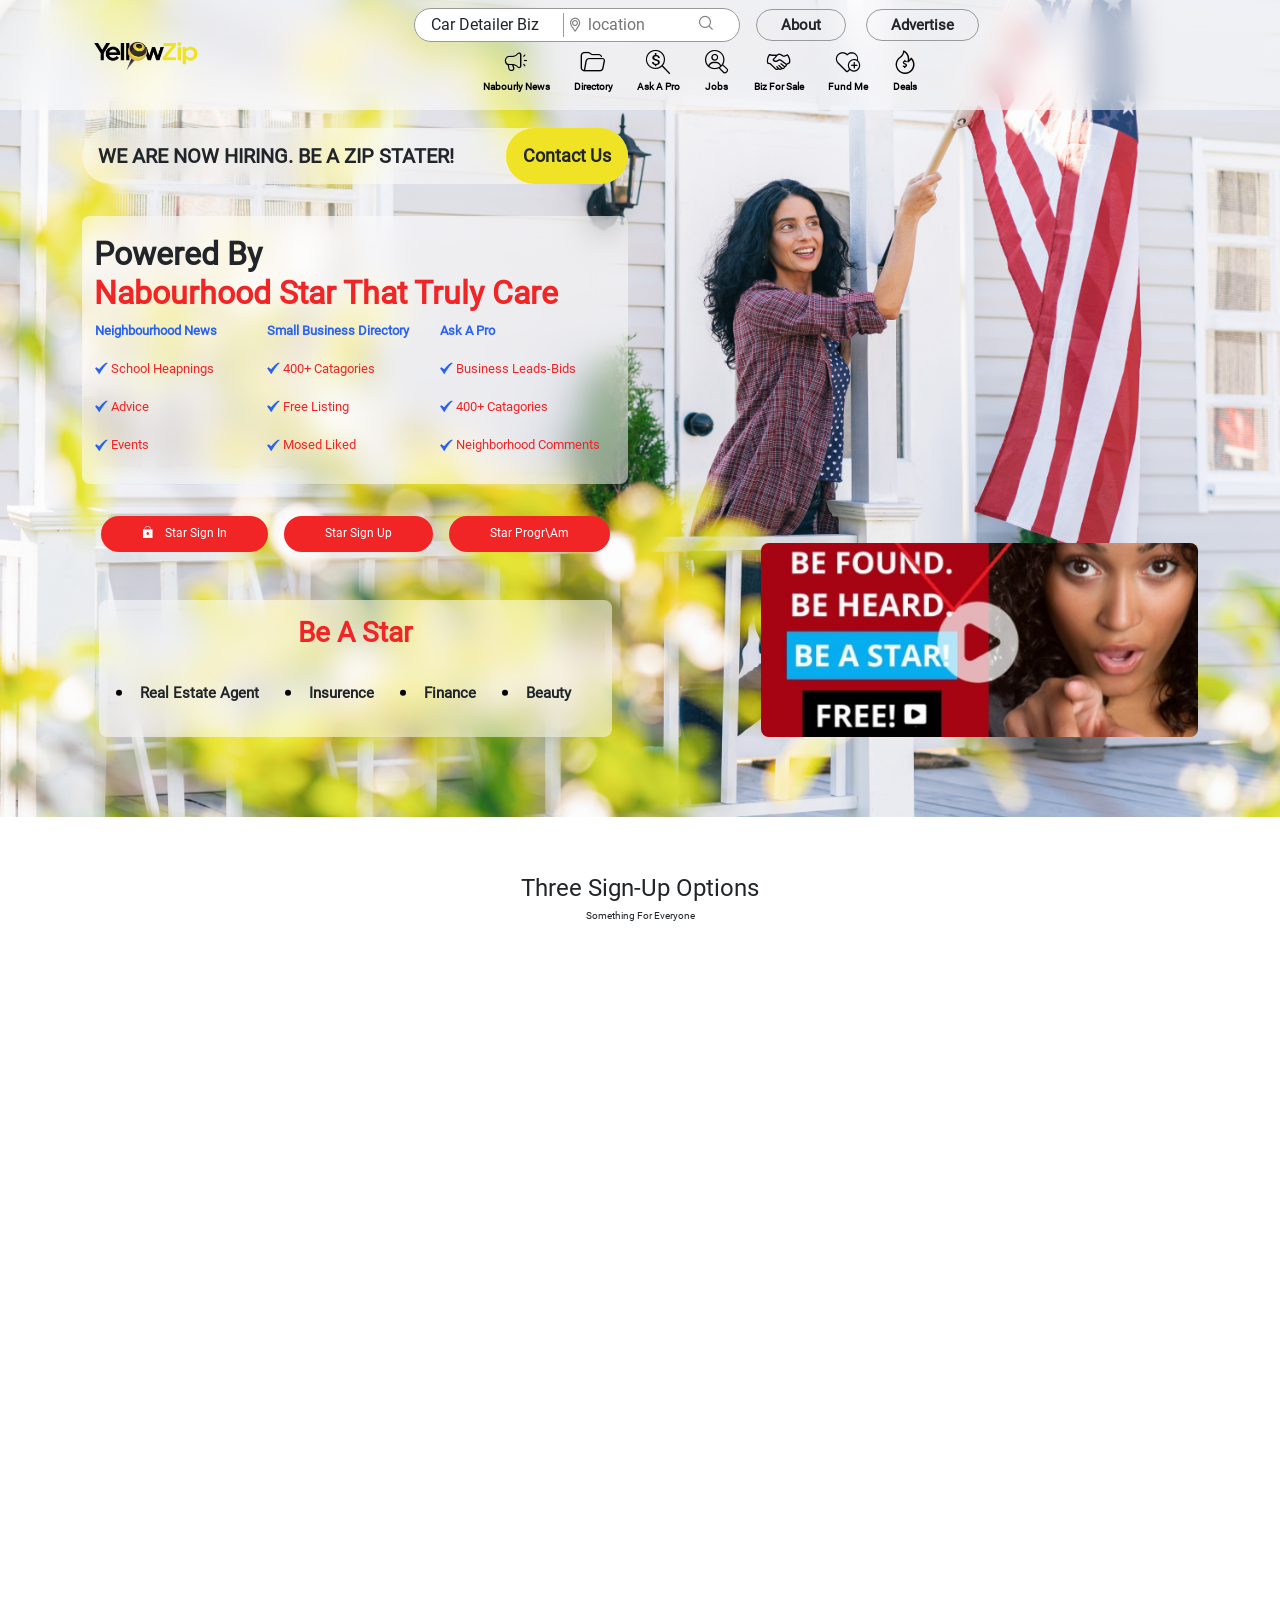
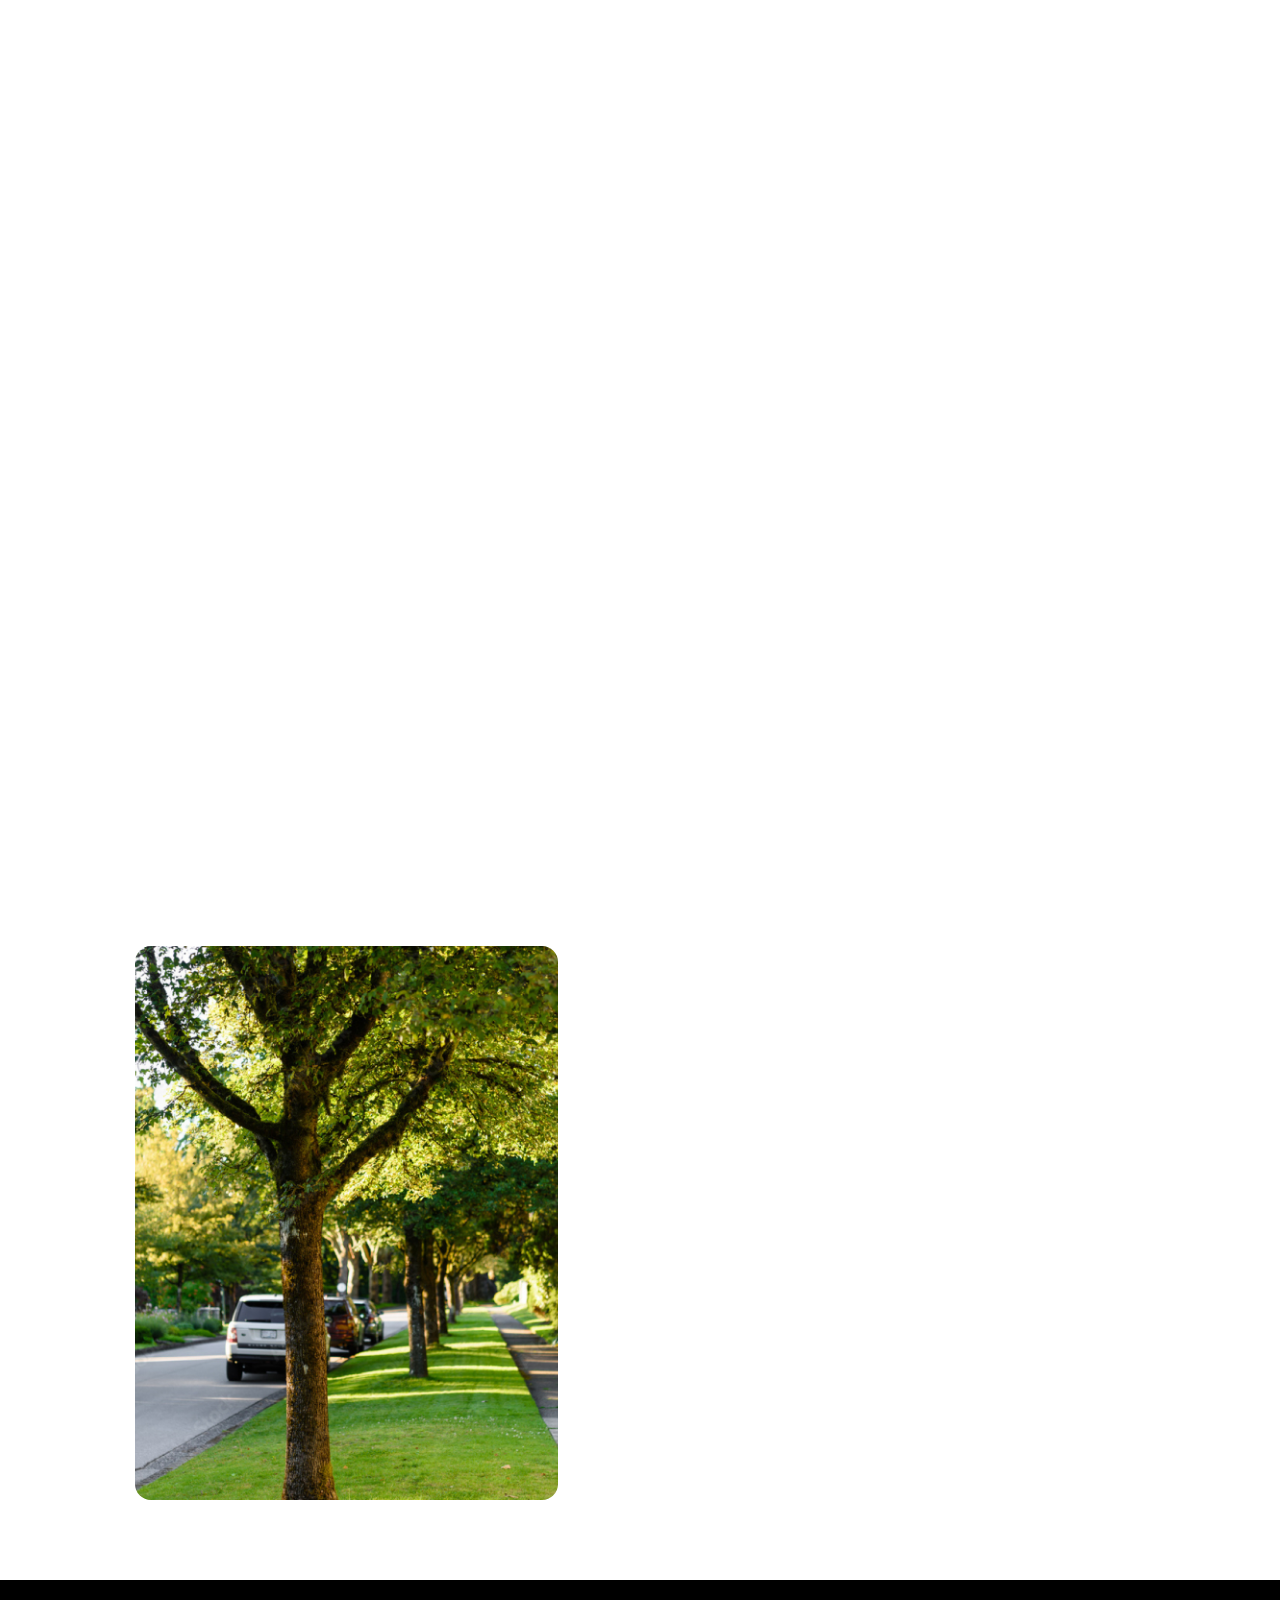
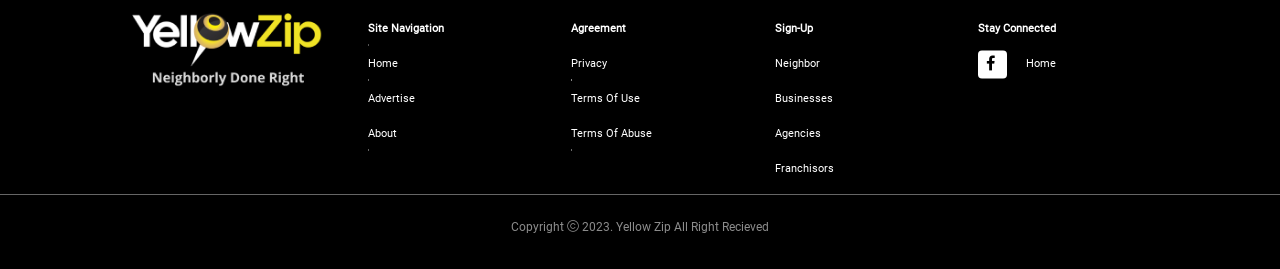
<file: index.html>
<!DOCTYPE html>
<html lang="en">

<head>
  <meta charset="UTF-8" />
  <meta http-equiv="X-UA-Compatible" content="IE=edge" />
  <meta name="viewport" content="width=device-width, initial-scale=1.0" />



  <meta charset="UTF-8">
  <meta name="viewport" content="width=device-width, initial-scale=1">



  <title>Task</title>

  <link rel="stylesheet" href="./css/style.css">

  <link rel="stylesheet" href="./css/main.css">

</head>

<body class="body">

  <header class="frosten_bg">
    <div class="header_inner container">
      <nav class="navbar navbar-expand-lg navbar-light">
        <div class="container-fluid">
          <a class="navbar-brand" href="#"><img src="./img/logo.png" alt=""></a>
          <button class="navbar-toggler" type="button" data-bs-toggle="collapse"
            data-bs-target="#navbarSupportedContent" aria-controls="navbarSupportedContent" aria-expanded="false"
            aria-label="Toggle navigation">
            <span class="navbar-toggler-icon"></span>
          </button>
          <div class="collapse navbar-collapse" id="navbarSupportedContent">
            <div class="nav_left-sect d_flex">
              <div class="location_sect d_flex">
                <div class="location_details-sect d_flex">
                  <p class="d_sm-none">car detailer biz</p>
                  <div class="location_input">
                    <i class="icon-location location_icon"></i>
                    <input type="text" placeholder="location">
                    <button><i class="icon-search"></i></button>
                  </div><!-- /.location_input -->
                </div><!-- /.location_details-sect -->

                <div class="nav_btn-wrapper">
                  <a href="javascript:void(0)" class="btn nav_btn"> about</a>
                  <a href="javascript:void(0)" class="btn nav_btn"> advertise</a>
                </div>
                <!-- /.nav_btn-wrapper -->
              </div>

              <ul class="navbar-nav mb-2 mb-lg-0">
                <li class="nav-item">
                  <a class="nav-link active" aria-current="page" href="#"><i class="icon-speaker"></i>
                    <small>nabourly news</small></a>
                </li>
                <li class="nav-item">
                  <a class="nav-link active" aria-current="page" href="#"><i class="icon-file"></i>
                    <small>directory</small></a>
                </li>
                <li class="nav-item">
                  <a class="nav-link" aria-current="page" href="#"><i class="icon-dollar-search"></i>
                    <small>ask a pro</small></a>
                </li>
                <li class="nav-item">
                  <a class="nav-link" aria-current="page" href="#"><i class="icon-person-search"></i>
                    <small>jobs</small></a>
                </li>
                <li class="nav-item">
                  <a class="nav-link" aria-current="page" href="#"><i class="icon-hands"></i>
                    <small>biz for sale</small></a>
                </li>
                <li class="nav-item">
                  <a class="nav-link" aria-current="page" href="#"><i class="icon-heart"></i>
                    <small>fund me</small></a>
                </li>
                <li class="nav-item">
                  <a class="nav-link" aria-current="page" href="#"><i class="icon-fire"></i>
                    <small>deals</small></a>
                </li>

              </ul>
            </div><!-- /.nav_left-sect -->


          </div>
        </div>
      </nav>
    </div><!-- /.header_inner -->
  </header>

  <main>
    <section class="hero" data-aos="fade-up" data-aos-duration="2000">

      <img src="./img/hero_bg.jpg" alt="">
      <div class="container">
        <div class="hero_inner">
          <div class="row">
            <div class="col-lg-6">
              <div class="hero_heading-sect mb_2 frosten_bg">
                <h2 class="hero_heading d_flex">we are now hiring. be a zip stater!</h2>
                <a href="javascript:void(0)" class="btn btn_yellow">contact us</a>
              </div>

              <div class="hero_info mb_2 frosten_bg">
                <h2>powered by <br>
                  <span>nabourhood star that truly care</span></h2>

                <div class="hero_list-sect d_flex d_sm-none">



                  <ul class="star_list">
                    <li>
                      <a href="javascript:void(0)" class="star_item btn">neighbourhood news</a>
                    </li>
                    <li>
                      <a href="javascript:void(0)" class="star_item item_icon hero_item btn">

                        school heapnings</a>
                    </li>
                    <li>
                      <a href="javascript:void(0)" class="star_item item_icon hero_item btn">

                        advice</a>
                    </li>
                    <li>
                      <a href="javascript:void(0)" class="star_item item_icon hero_item btn">

                        events</a>
                    </li>
                  </ul>
                  <ul class="star_list">
                    <li>
                      <a href="javascript:void(0)" class="star_item btn">small business directory</a>
                    </li>
                    <li>
                      <a href="javascript:void(0)" class="star_item item_icon hero_item btn">

                        400+ catagories</a>
                    </li>
                    <li>
                      <a href="javascript:void(0)" class="star_item item_icon hero_item btn">

                        free listing</a>
                    </li>
                    <li>
                      <a href="javascript:void(0)" class="star_item item_icon hero_item btn">

                        mosed liked</a>
                    </li>
                  </ul>
                  <ul class="star_list">
                    <li>
                      <a href="javascript:void(0)" class="star_item btn">ask a pro</a>
                    </li>
                    <li>
                      <a href="javascript:void(0)" class="star_item item_icon hero_item btn">

                        business leads-bids</a>
                    </li>
                    <li>
                      <a href="javascript:void(0)" class="star_item item_icon hero_item btn">

                        400+ catagories</a>
                    </li>
                    <li>
                      <a href="javascript:void(0)" class="star_item item_icon hero_item btn">

                        neighborhood comments</a>
                    </li>
                  </ul>

                </div>

              </div><!-- /.hero_info -->

              <div class="btn_wrapper mb_3 d_flex">
                <a href="javascript:void(0)" class="btn btn_red"><i class="icon-bag"></i> star sign in</a>
                <a href="javascript:void(0)" class="btn btn_red"> star sign up</a>
                <a href="javascript:void(0)" class="btn btn_red"> star progr\am</a>
              </div><!-- /.btn_wrapper -->

              <div class="hero_services frosten_bg d_flex">
                <h3>be a star</h3>
                <ul class="hero_services-list d_flex">
                  <li><a href="javascript:void(0)" class="btn">real estate agent</a></li>
                  <li><a href="javascript:void(0)" class="btn">insurence</a></li>
                  <li><a href="javascript:void(0)" class="btn">finance</a></li>
                  <li><a href="javascript:void(0)" class="btn">beauty</a></li>
                </ul>
              </div><!-- /.hero_services -->

            </div><!-- /.col -->

            <div class="col-lg-6">
              <div class="hero_video-sect">
                <div class="hero_video-inner">
                  <img class="hero_thumbnail" src="./img/hero_thumbnail.png" alt="Click to play video">
                  <video id="hero_video" style="display: none;" controls>
                    <source src="./videos/hero-video.mp4" type="video/mp4">
                    Your browser does not support the video tag.
                  </video>
                </div>
                <!-- /.hero_video-inner -->
                
              </div><!-- /.hero_video-sect -->
            </div>

          </div><!-- /.col -->
        </div>




      </div><!-- /.hero_inner -->
      </div><!-- /.container -->


    </section><!-- /.hero -->

    <section class="signup_options sec_space container sm">

      <div class="heading_sect">
        <h2>three sign-up options
          <small>something for everyone</small>
        </h2>
      </div><!-- /.heading_sect -->

      <div class="content_pod  d_flex" data-aos="fade-up" data-aos-duration="1000">
        <figure>
          <img src="./img/signin-img-A.jpg" alt="">
        </figure>

        <figcaption>
          <h2>for neighbors</h2>
          <p>Lorem ipsum, dolor sit amet consectetur adipisicing elit. Adipisci, dolor! Nesciunt est pariatur
            nostrum recusandae!</p>
          <strong>Lorem ipsum dolor sit amet consectetur </strong>
          <a href="javascript:void(0)" class="btn btn_yellow">sign up</a>
        </figcaption>
      </div><!-- /.content_pod -->

      <div class="content_pod flex_col-invr d_flex" data-aos="fade-up" data-aos-duration="1000">
        <figure>
          <img src="./img/signin-img-B.jpg" alt="">
        </figure>

        <figcaption>
          <h2>for business</h2>
          <p>Lorem ipsum, dolor sit amet consectetur adipisicing elit. Adipisci, dolor! Nesciunt est pariatur
            nostrum recusandae!</p>
          <strong>Lorem ipsum dolor sit amet consectetur </strong>
          <a href="javascript:void(0)" class="btn btn_yellow">sign up</a>
        </figcaption>
      </div><!-- /.content_pod -->

      <div class="content_pod d_flex" data-aos="fade-up" data-aos-duration="1000">
        <figure>
          <img src="./img/signin-img-C.jpg" alt="">
        </figure>

        <figcaption>
          <h2>for agencies & multi brands</h2>
          <p>Lorem ipsum, dolor sit amet consectetur adipisicing elit. Adipisci, dolor! Nesciunt est pariatur
            nostrum recusandae!</p>
          <strong>Lorem ipsum dolor sit amet consectetur </strong>

          <a href="javascript:void(0)" class="btn btn_yellow">sign up</a>
        </figcaption>
      </div><!-- /.content_pod -->

    </section><!-- /.signup_options -->


    <section class="news_info sec_space container sm" data-aos="zoom-in" data-aos-duration="1000">
      <div class="news_info-inner">
        <figure>
          <img src="./img/news-info.jpg" alt="">
        </figure>

        <div class="sect_cont-wrapper d_flex just_space-between">
          <h2 class="h2">neigborly news
            <small>Lorem ipsum dolor sit amet.</small>
          </h2>

          <aside class="d_flex gap_1 d_sm-none">
            <p>Lorem ipsum dolor sit amet consectetur.</p>
            <a href="javascript:void(0)" class="btn btn_yellow">sign up</a>
          </aside>
        </div><!-- /.sect_cont-wrapper -->

        <p class="news_info-para">Lorem, ipsum dolor sit amet consectetur adipisicing elit. Culpa, aut
          molestiae? Quos ea quae libero suscipit. Laboriosam, architecto saepe numquam commodi voluptas
          assumenda cupiditate aliquid, quidem eveniet libero velit optio ullam tempora voluptatum impedit
          autem quasi alias consectetur enim eum unde aperiam quae. Doloremque libero tempore dolor culpa.
          Eaque, aliquid.</p>
      </div><!-- /.news_info-inner -->
    </section><!-- /.news_info -->


    <section class="comments_sect d_flex-start sec_space container sm">
      <figure>
        <img src="./img/comment.jpg" alt="">
      </figure>

      <article class="comment_article">
        <div class="list_pod" data-aos="fade-up" data-aos-duration="1000">
          <h3>neighbourhood committed</h3>

          <ul class="pod_list d_flex">
            <li>
              <span>zip code focus</span>
            </li>
            <li>
              <span>neighbourhood happenings</span>
            </li>
            <li>
              <span>love for home based businesses</span>
            </li>
            <li>
              <span>free speech</span>
            </li>
          </ul>

          <a href="javascript:void(0)" class="btn btn_yellow">advertise</a>
        </div><!-- /.list_pod -->

        <div class="list_pod" data-aos="fade-up" data-aos-duration="1000">
          <h3>why advertise why us</h3>

          <ul class="pod_list d_flex">
            <li>
              <span>give more business</span>
            </li>
            <li>
              <span>easy to create</span>
            </li>
            <li>
              <span>be there when neighbors look for you</span>
            </li>
            <li>
              <span>affordable</span>
            </li>
          </ul>

          <a href="javascript:void(0)" class="btn btn_yellow">read more</a>
        </div><!-- /.list_pod -->

      </article>
    </section><!-- /.comments_sect -->


  </main>

  <footer class="footer_sect sec_space">
    <div class="footer_inner container sm d_flex-start">
      <figure class="footer_img-sect">
        <img class="footer_logo" src="./img/logo-white.png" alt="">
      </figure>

      <ul class="star_list">
        <li>
          <a href="javascript:void(0)" class="star_item btn">site navigation</a>
        </li>
        <li>
          <a href="javascript:void(0)" class="star_item btn">Home</a>
        </li>
        <li>
          <a href="javascript:void(0)" class="star_item btn">advertise</a>
        </li>
        <li>
          <a href="javascript:void(0)" class="star_item btn">about</a>
        </li>
      </ul>
      <ul class="star_list d_sm-none">
        <li>
          <a href="javascript:void(0)" class="star_item btn">agreement</a>
        </li>
        <li>
          <a href="javascript:void(0)" class="star_item btn">privacy</a>
        </li>
        <li>
          <a href="javascript:void(0)" class="star_item btn">terms of use</a>
        </li>
        <li>
          <a href="javascript:void(0)" class="star_item btn">terms of abuse</a>
        </li>

      </ul>
      <ul class="star_list d_sm-none">
        <li>
          <a href="javascript:void(0)" class="star_item btn">sign-up</a>
        </li>
        <li>
          <a href="javascript:void(0)" class="star_item btn">neighbor</a>
        </li>
        <li>
          <a href="javascript:void(0)" class="star_item btn">businesses</a>
        </li>
        <li>
          <a href="javascript:void(0)" class="star_item btn">agencies</a>
        </li>
        <li>
          <a href="javascript:void(0)" class="star_item btn">franchisors</a>
        </li>
      </ul>
      <ul class="star_list">
        <li>
          <a href="javascript:void(0)" class="star_item btn">stay connected</a>
        </li>
        <li>
          <a href="javascript:void(0)" class="star_item item_icon btn">
            <span class="star_item-icon"><i class="icon-facebook"></i></span>
            Home</a>
        </li>
      </ul>
    </div><!-- /.footer_inner -->

    <div class="copy_right-section">
      <p>copyright <i class="icon-copyright"></i> 2023. yellow zip all right recieved</p>
    </div>
  </footer>


  <script src="js/aos.js"></script>
  <script src="js/main.js"></script>

  <script src="js/bootstrap.bundle.js"></script>







</body>

</html>
</file>
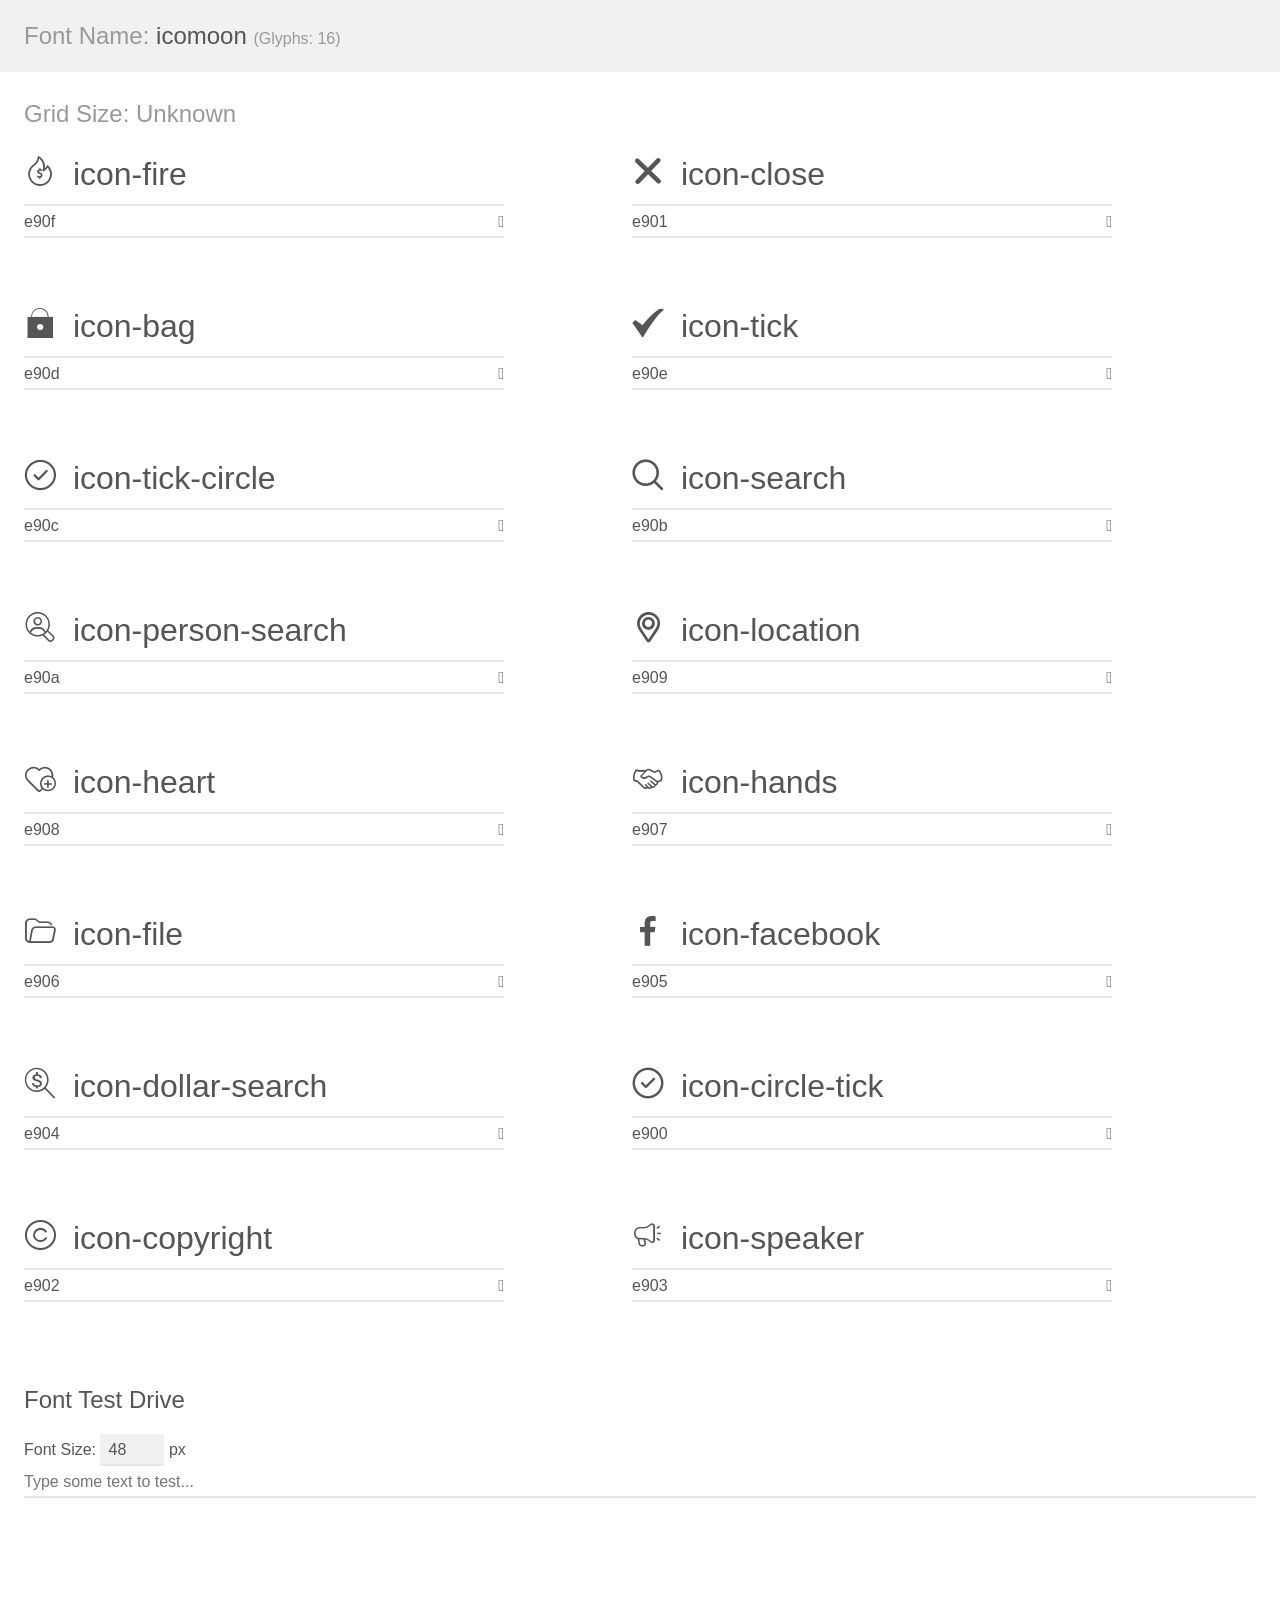
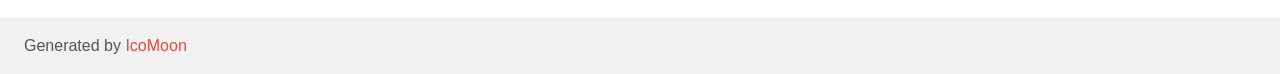
<file: css/demo.html>
<!doctype html>
<html>
<head>
    <meta charset="utf-8">
    <title>IcoMoon Demo</title>
    <meta name="description" content="An Icon Font Generated By IcoMoon.io">
    <meta name="viewport" content="width=device-width, initial-scale=1">
    <link rel="stylesheet" href="demo-files/demo.css">
    <link rel="stylesheet" href="style.css"></head>
<body>
    <div class="bgc1 clearfix">
        <h1 class="mhmm mvm"><span class="fgc1">Font Name:</span> icomoon <small class="fgc1">(Glyphs:&nbsp;16)</small></h1>
    </div>
    <div class="clearfix mhl ptl">
        <h1 class="mvm mtn fgc1">Grid Size: Unknown</h1>
        <div class="glyph fs1">
            <div class="clearfix bshadow0 pbs">
                <span class="icon-fire"></span>
                <span class="mls"> icon-fire</span>
            </div>
            <fieldset class="fs0 size1of1 clearfix hidden-false">
                <input type="text" readonly value="e90f" class="unit size1of2" />
                <input type="text" maxlength="1" readonly value="&#xe90f;" class="unitRight size1of2 talign-right" />
            </fieldset>
            <div class="fs0 bshadow0 clearfix hidden-true">
                <span class="unit pvs fgc1">liga: </span>
                <input type="text" readonly value="" class="liga unitRight" />
            </div>
        </div>
        <div class="glyph fs1">
            <div class="clearfix bshadow0 pbs">
                <span class="icon-close"></span>
                <span class="mls"> icon-close</span>
            </div>
            <fieldset class="fs0 size1of1 clearfix hidden-false">
                <input type="text" readonly value="e901" class="unit size1of2" />
                <input type="text" maxlength="1" readonly value="&#xe901;" class="unitRight size1of2 talign-right" />
            </fieldset>
            <div class="fs0 bshadow0 clearfix hidden-true">
                <span class="unit pvs fgc1">liga: </span>
                <input type="text" readonly value="" class="liga unitRight" />
            </div>
        </div>
        <div class="glyph fs1">
            <div class="clearfix bshadow0 pbs">
                <span class="icon-bag"></span>
                <span class="mls"> icon-bag</span>
            </div>
            <fieldset class="fs0 size1of1 clearfix hidden-false">
                <input type="text" readonly value="e90d" class="unit size1of2" />
                <input type="text" maxlength="1" readonly value="&#xe90d;" class="unitRight size1of2 talign-right" />
            </fieldset>
            <div class="fs0 bshadow0 clearfix hidden-true">
                <span class="unit pvs fgc1">liga: </span>
                <input type="text" readonly value="" class="liga unitRight" />
            </div>
        </div>
        <div class="glyph fs1">
            <div class="clearfix bshadow0 pbs">
                <span class="icon-tick"></span>
                <span class="mls"> icon-tick</span>
            </div>
            <fieldset class="fs0 size1of1 clearfix hidden-false">
                <input type="text" readonly value="e90e" class="unit size1of2" />
                <input type="text" maxlength="1" readonly value="&#xe90e;" class="unitRight size1of2 talign-right" />
            </fieldset>
            <div class="fs0 bshadow0 clearfix hidden-true">
                <span class="unit pvs fgc1">liga: </span>
                <input type="text" readonly value="" class="liga unitRight" />
            </div>
        </div>
        <div class="glyph fs1">
            <div class="clearfix bshadow0 pbs">
                <span class="icon-tick-circle"></span>
                <span class="mls"> icon-tick-circle</span>
            </div>
            <fieldset class="fs0 size1of1 clearfix hidden-false">
                <input type="text" readonly value="e90c" class="unit size1of2" />
                <input type="text" maxlength="1" readonly value="&#xe90c;" class="unitRight size1of2 talign-right" />
            </fieldset>
            <div class="fs0 bshadow0 clearfix hidden-true">
                <span class="unit pvs fgc1">liga: </span>
                <input type="text" readonly value="" class="liga unitRight" />
            </div>
        </div>
        <div class="glyph fs1">
            <div class="clearfix bshadow0 pbs">
                <span class="icon-search"></span>
                <span class="mls"> icon-search</span>
            </div>
            <fieldset class="fs0 size1of1 clearfix hidden-false">
                <input type="text" readonly value="e90b" class="unit size1of2" />
                <input type="text" maxlength="1" readonly value="&#xe90b;" class="unitRight size1of2 talign-right" />
            </fieldset>
            <div class="fs0 bshadow0 clearfix hidden-true">
                <span class="unit pvs fgc1">liga: </span>
                <input type="text" readonly value="" class="liga unitRight" />
            </div>
        </div>
        <div class="glyph fs1">
            <div class="clearfix bshadow0 pbs">
                <span class="icon-person-search"></span>
                <span class="mls"> icon-person-search</span>
            </div>
            <fieldset class="fs0 size1of1 clearfix hidden-false">
                <input type="text" readonly value="e90a" class="unit size1of2" />
                <input type="text" maxlength="1" readonly value="&#xe90a;" class="unitRight size1of2 talign-right" />
            </fieldset>
            <div class="fs0 bshadow0 clearfix hidden-true">
                <span class="unit pvs fgc1">liga: </span>
                <input type="text" readonly value="" class="liga unitRight" />
            </div>
        </div>
        <div class="glyph fs1">
            <div class="clearfix bshadow0 pbs">
                <span class="icon-location"></span>
                <span class="mls"> icon-location</span>
            </div>
            <fieldset class="fs0 size1of1 clearfix hidden-false">
                <input type="text" readonly value="e909" class="unit size1of2" />
                <input type="text" maxlength="1" readonly value="&#xe909;" class="unitRight size1of2 talign-right" />
            </fieldset>
            <div class="fs0 bshadow0 clearfix hidden-true">
                <span class="unit pvs fgc1">liga: </span>
                <input type="text" readonly value="" class="liga unitRight" />
            </div>
        </div>
        <div class="glyph fs1">
            <div class="clearfix bshadow0 pbs">
                <span class="icon-heart"></span>
                <span class="mls"> icon-heart</span>
            </div>
            <fieldset class="fs0 size1of1 clearfix hidden-false">
                <input type="text" readonly value="e908" class="unit size1of2" />
                <input type="text" maxlength="1" readonly value="&#xe908;" class="unitRight size1of2 talign-right" />
            </fieldset>
            <div class="fs0 bshadow0 clearfix hidden-true">
                <span class="unit pvs fgc1">liga: </span>
                <input type="text" readonly value="" class="liga unitRight" />
            </div>
        </div>
        <div class="glyph fs1">
            <div class="clearfix bshadow0 pbs">
                <span class="icon-hands"></span>
                <span class="mls"> icon-hands</span>
            </div>
            <fieldset class="fs0 size1of1 clearfix hidden-false">
                <input type="text" readonly value="e907" class="unit size1of2" />
                <input type="text" maxlength="1" readonly value="&#xe907;" class="unitRight size1of2 talign-right" />
            </fieldset>
            <div class="fs0 bshadow0 clearfix hidden-true">
                <span class="unit pvs fgc1">liga: </span>
                <input type="text" readonly value="" class="liga unitRight" />
            </div>
        </div>
        <div class="glyph fs1">
            <div class="clearfix bshadow0 pbs">
                <span class="icon-file"></span>
                <span class="mls"> icon-file</span>
            </div>
            <fieldset class="fs0 size1of1 clearfix hidden-false">
                <input type="text" readonly value="e906" class="unit size1of2" />
                <input type="text" maxlength="1" readonly value="&#xe906;" class="unitRight size1of2 talign-right" />
            </fieldset>
            <div class="fs0 bshadow0 clearfix hidden-true">
                <span class="unit pvs fgc1">liga: </span>
                <input type="text" readonly value="" class="liga unitRight" />
            </div>
        </div>
        <div class="glyph fs1">
            <div class="clearfix bshadow0 pbs">
                <span class="icon-facebook"></span>
                <span class="mls"> icon-facebook</span>
            </div>
            <fieldset class="fs0 size1of1 clearfix hidden-false">
                <input type="text" readonly value="e905" class="unit size1of2" />
                <input type="text" maxlength="1" readonly value="&#xe905;" class="unitRight size1of2 talign-right" />
            </fieldset>
            <div class="fs0 bshadow0 clearfix hidden-true">
                <span class="unit pvs fgc1">liga: </span>
                <input type="text" readonly value="" class="liga unitRight" />
            </div>
        </div>
        <div class="glyph fs1">
            <div class="clearfix bshadow0 pbs">
                <span class="icon-dollar-search"></span>
                <span class="mls"> icon-dollar-search</span>
            </div>
            <fieldset class="fs0 size1of1 clearfix hidden-false">
                <input type="text" readonly value="e904" class="unit size1of2" />
                <input type="text" maxlength="1" readonly value="&#xe904;" class="unitRight size1of2 talign-right" />
            </fieldset>
            <div class="fs0 bshadow0 clearfix hidden-true">
                <span class="unit pvs fgc1">liga: </span>
                <input type="text" readonly value="" class="liga unitRight" />
            </div>
        </div>
        <div class="glyph fs1">
            <div class="clearfix bshadow0 pbs">
                <span class="icon-circle-tick"></span>
                <span class="mls"> icon-circle-tick</span>
            </div>
            <fieldset class="fs0 size1of1 clearfix hidden-false">
                <input type="text" readonly value="e900" class="unit size1of2" />
                <input type="text" maxlength="1" readonly value="&#xe900;" class="unitRight size1of2 talign-right" />
            </fieldset>
            <div class="fs0 bshadow0 clearfix hidden-true">
                <span class="unit pvs fgc1">liga: </span>
                <input type="text" readonly value="" class="liga unitRight" />
            </div>
        </div>
        <div class="glyph fs1">
            <div class="clearfix bshadow0 pbs">
                <span class="icon-copyright"></span>
                <span class="mls"> icon-copyright</span>
            </div>
            <fieldset class="fs0 size1of1 clearfix hidden-false">
                <input type="text" readonly value="e902" class="unit size1of2" />
                <input type="text" maxlength="1" readonly value="&#xe902;" class="unitRight size1of2 talign-right" />
            </fieldset>
            <div class="fs0 bshadow0 clearfix hidden-true">
                <span class="unit pvs fgc1">liga: </span>
                <input type="text" readonly value="" class="liga unitRight" />
            </div>
        </div>
        <div class="glyph fs1">
            <div class="clearfix bshadow0 pbs">
                <span class="icon-speaker"></span>
                <span class="mls"> icon-speaker</span>
            </div>
            <fieldset class="fs0 size1of1 clearfix hidden-false">
                <input type="text" readonly value="e903" class="unit size1of2" />
                <input type="text" maxlength="1" readonly value="&#xe903;" class="unitRight size1of2 talign-right" />
            </fieldset>
            <div class="fs0 bshadow0 clearfix hidden-true">
                <span class="unit pvs fgc1">liga: </span>
                <input type="text" readonly value="" class="liga unitRight" />
            </div>
        </div>
    </div>

    <!--[if gt IE 8]><!-->
    <div class="mhl clearfix mbl">
        <h1>Font Test Drive</h1>
        <label>
            Font Size: <input id="fontSize" type="number" class="textbox0 mbm"
            min="8" value="48" />
            px
        </label>
        <input id="testText" type="text" class="phl size1of1 mvl"
        placeholder="Type some text to test..." value=""/>
        <div id="testDrive" class="icon-" style="font-family: icomoon">&nbsp;
        </div>
    </div>
    <!--<![endif]-->
    <div class="bgc1 clearfix">
        <p class="mhl">Generated by <a href="https://icomoon.io/app">IcoMoon</a></p>
    </div>

    <script src="demo-files/demo.js"></script>
</body>
</html>
</file>
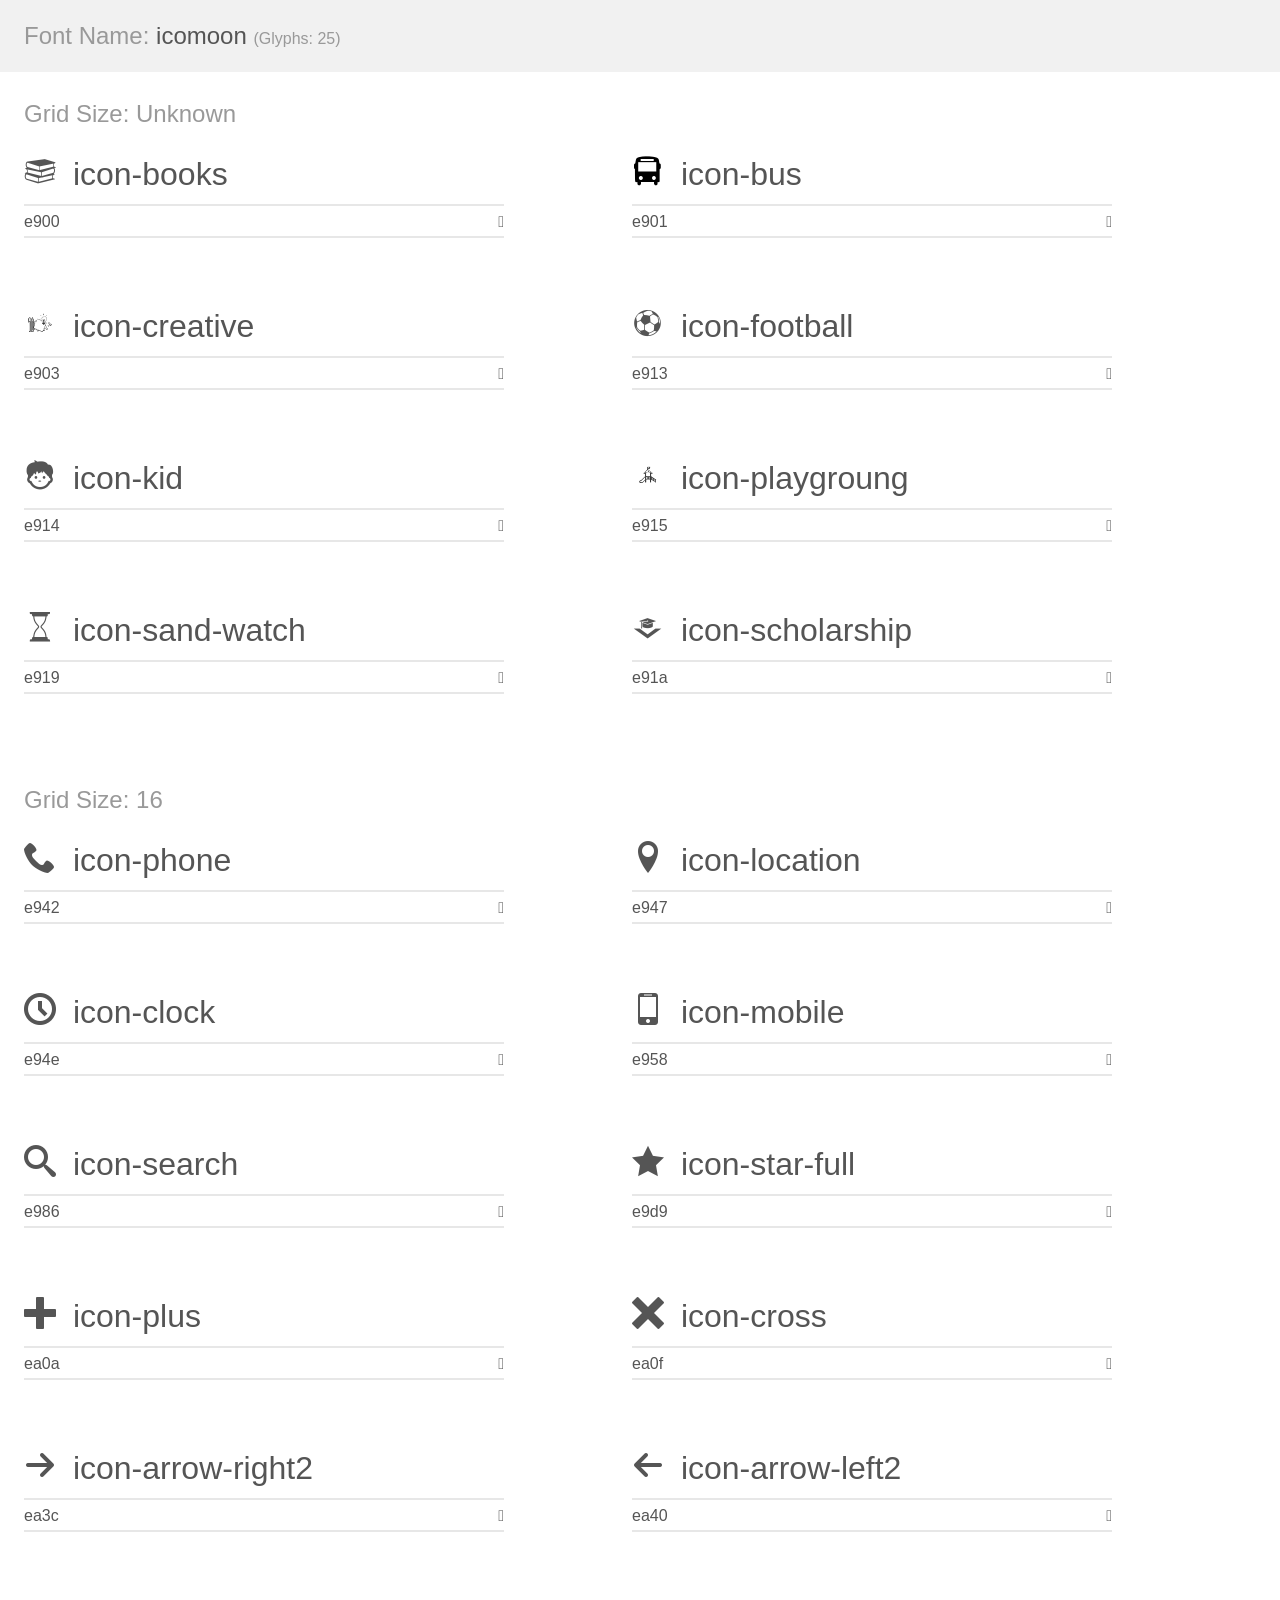
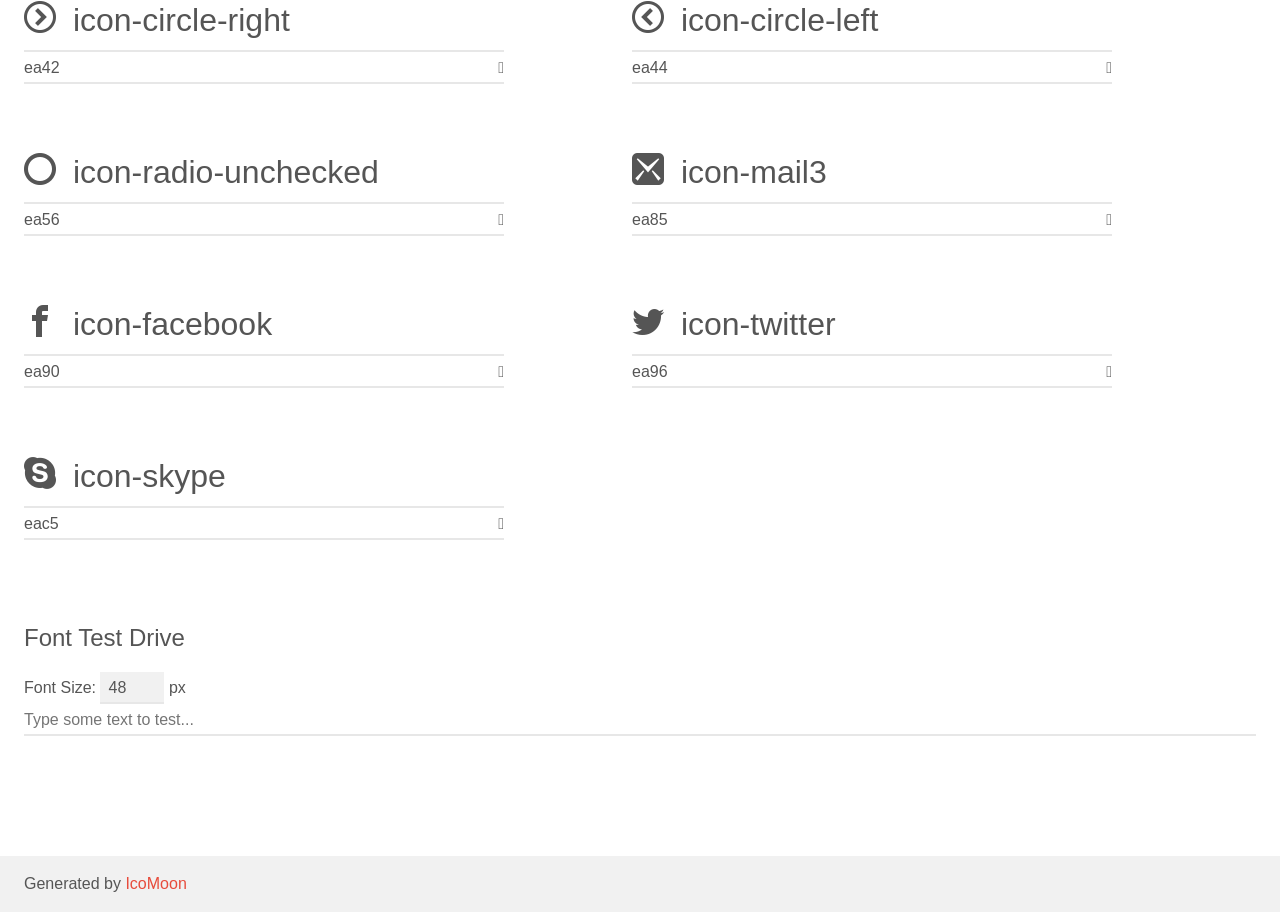
<file: css/fonts/demo.html>
<!doctype html>
<html>
<head>
    <meta charset="utf-8">
    <title>IcoMoon Demo</title>
    <meta name="description" content="An Icon Font Generated By IcoMoon.io">
    <meta name="viewport" content="width=device-width, initial-scale=1">
    <link rel="stylesheet" href="demo-files/demo.css">
    <link rel="stylesheet" href="style.css"></head>
<body>
    <div class="bgc1 clearfix">
        <h1 class="mhmm mvm"><span class="fgc1">Font Name:</span> icomoon <small class="fgc1">(Glyphs:&nbsp;25)</small></h1>
    </div>
    <div class="clearfix mhl ptl">
        <h1 class="mvm mtn fgc1">Grid Size: Unknown</h1>
        <div class="glyph fs1">
            <div class="clearfix bshadow0 pbs">
                <span class="icon-books"></span>
                <span class="mls"> icon-books</span>
            </div>
            <fieldset class="fs0 size1of1 clearfix hidden-false">
                <input type="text" readonly value="e900" class="unit size1of2" />
                <input type="text" maxlength="1" readonly value="&#xe900;" class="unitRight size1of2 talign-right" />
            </fieldset>
            <div class="fs0 bshadow0 clearfix hidden-true">
                <span class="unit pvs fgc1">liga: </span>
                <input type="text" readonly value="" class="liga unitRight" />
            </div>
        </div>
        <div class="glyph fs1">
            <div class="clearfix bshadow0 pbs">
                <span class="icon-bus"><span class="path1"></span><span class="path2"></span></span>
                <span class="mls"> icon-bus</span>
            </div>
            <fieldset class="fs0 size1of1 clearfix hidden-false">
                <input type="text" readonly value="e901" class="unit size1of2" />
                <input type="text" maxlength="1" readonly value="&#xe901;" class="unitRight size1of2 talign-right" />
            </fieldset>
            <div class="fs0 bshadow0 clearfix hidden-true">
                <span class="unit pvs fgc1">liga: </span>
                <input type="text" readonly value="" class="liga unitRight" />
            </div>
        </div>
        <div class="glyph fs1">
            <div class="clearfix bshadow0 pbs">
                <span class="icon-creative"><span class="path1"></span><span class="path2"></span><span class="path3"></span><span class="path4"></span><span class="path5"></span><span class="path6"></span><span class="path7"></span><span class="path8"></span><span class="path9"></span><span class="path10"></span><span class="path11"></span><span class="path12"></span><span class="path13"></span><span class="path14"></span><span class="path15"></span><span class="path16"></span></span>
                <span class="mls"> icon-creative</span>
            </div>
            <fieldset class="fs0 size1of1 clearfix hidden-false">
                <input type="text" readonly value="e903" class="unit size1of2" />
                <input type="text" maxlength="1" readonly value="&#xe903;" class="unitRight size1of2 talign-right" />
            </fieldset>
            <div class="fs0 bshadow0 clearfix hidden-true">
                <span class="unit pvs fgc1">liga: </span>
                <input type="text" readonly value="" class="liga unitRight" />
            </div>
        </div>
        <div class="glyph fs1">
            <div class="clearfix bshadow0 pbs">
                <span class="icon-football"></span>
                <span class="mls"> icon-football</span>
            </div>
            <fieldset class="fs0 size1of1 clearfix hidden-false">
                <input type="text" readonly value="e913" class="unit size1of2" />
                <input type="text" maxlength="1" readonly value="&#xe913;" class="unitRight size1of2 talign-right" />
            </fieldset>
            <div class="fs0 bshadow0 clearfix hidden-true">
                <span class="unit pvs fgc1">liga: </span>
                <input type="text" readonly value="" class="liga unitRight" />
            </div>
        </div>
        <div class="glyph fs1">
            <div class="clearfix bshadow0 pbs">
                <span class="icon-kid"></span>
                <span class="mls"> icon-kid</span>
            </div>
            <fieldset class="fs0 size1of1 clearfix hidden-false">
                <input type="text" readonly value="e914" class="unit size1of2" />
                <input type="text" maxlength="1" readonly value="&#xe914;" class="unitRight size1of2 talign-right" />
            </fieldset>
            <div class="fs0 bshadow0 clearfix hidden-true">
                <span class="unit pvs fgc1">liga: </span>
                <input type="text" readonly value="" class="liga unitRight" />
            </div>
        </div>
        <div class="glyph fs1">
            <div class="clearfix bshadow0 pbs">
                <span class="icon-playgroung"><span class="path1"></span><span class="path2"></span><span class="path3"></span><span class="path4"></span></span>
                <span class="mls"> icon-playgroung</span>
            </div>
            <fieldset class="fs0 size1of1 clearfix hidden-false">
                <input type="text" readonly value="e915" class="unit size1of2" />
                <input type="text" maxlength="1" readonly value="&#xe915;" class="unitRight size1of2 talign-right" />
            </fieldset>
            <div class="fs0 bshadow0 clearfix hidden-true">
                <span class="unit pvs fgc1">liga: </span>
                <input type="text" readonly value="" class="liga unitRight" />
            </div>
        </div>
        <div class="glyph fs1">
            <div class="clearfix bshadow0 pbs">
                <span class="icon-sand-watch"></span>
                <span class="mls"> icon-sand-watch</span>
            </div>
            <fieldset class="fs0 size1of1 clearfix hidden-false">
                <input type="text" readonly value="e919" class="unit size1of2" />
                <input type="text" maxlength="1" readonly value="&#xe919;" class="unitRight size1of2 talign-right" />
            </fieldset>
            <div class="fs0 bshadow0 clearfix hidden-true">
                <span class="unit pvs fgc1">liga: </span>
                <input type="text" readonly value="" class="liga unitRight" />
            </div>
        </div>
        <div class="glyph fs1">
            <div class="clearfix bshadow0 pbs">
                <span class="icon-scholarship"></span>
                <span class="mls"> icon-scholarship</span>
            </div>
            <fieldset class="fs0 size1of1 clearfix hidden-false">
                <input type="text" readonly value="e91a" class="unit size1of2" />
                <input type="text" maxlength="1" readonly value="&#xe91a;" class="unitRight size1of2 talign-right" />
            </fieldset>
            <div class="fs0 bshadow0 clearfix hidden-true">
                <span class="unit pvs fgc1">liga: </span>
                <input type="text" readonly value="" class="liga unitRight" />
            </div>
        </div>
    </div>
    <div class="clearfix mhl ptl">
        <h1 class="mvm mtn fgc1">Grid Size: 16</h1>
        <div class="glyph fs2">
            <div class="clearfix bshadow0 pbs">
                <span class="icon-phone"></span>
                <span class="mls"> icon-phone</span>
            </div>
            <fieldset class="fs0 size1of1 clearfix hidden-false">
                <input type="text" readonly value="e942" class="unit size1of2" />
                <input type="text" maxlength="1" readonly value="&#xe942;" class="unitRight size1of2 talign-right" />
            </fieldset>
            <div class="fs0 bshadow0 clearfix hidden-true">
                <span class="unit pvs fgc1">liga: </span>
                <input type="text" readonly value="phone, telephone" class="liga unitRight" />
            </div>
        </div>
        <div class="glyph fs2">
            <div class="clearfix bshadow0 pbs">
                <span class="icon-location"></span>
                <span class="mls"> icon-location</span>
            </div>
            <fieldset class="fs0 size1of1 clearfix hidden-false">
                <input type="text" readonly value="e947" class="unit size1of2" />
                <input type="text" maxlength="1" readonly value="&#xe947;" class="unitRight size1of2 talign-right" />
            </fieldset>
            <div class="fs0 bshadow0 clearfix hidden-true">
                <span class="unit pvs fgc1">liga: </span>
                <input type="text" readonly value="location, map-marker" class="liga unitRight" />
            </div>
        </div>
        <div class="glyph fs2">
            <div class="clearfix bshadow0 pbs">
                <span class="icon-clock"></span>
                <span class="mls"> icon-clock</span>
            </div>
            <fieldset class="fs0 size1of1 clearfix hidden-false">
                <input type="text" readonly value="e94e" class="unit size1of2" />
                <input type="text" maxlength="1" readonly value="&#xe94e;" class="unitRight size1of2 talign-right" />
            </fieldset>
            <div class="fs0 bshadow0 clearfix hidden-true">
                <span class="unit pvs fgc1">liga: </span>
                <input type="text" readonly value="clock, time2" class="liga unitRight" />
            </div>
        </div>
        <div class="glyph fs2">
            <div class="clearfix bshadow0 pbs">
                <span class="icon-mobile"></span>
                <span class="mls"> icon-mobile</span>
            </div>
            <fieldset class="fs0 size1of1 clearfix hidden-false">
                <input type="text" readonly value="e958" class="unit size1of2" />
                <input type="text" maxlength="1" readonly value="&#xe958;" class="unitRight size1of2 talign-right" />
            </fieldset>
            <div class="fs0 bshadow0 clearfix hidden-true">
                <span class="unit pvs fgc1">liga: </span>
                <input type="text" readonly value="mobile, cell-phone" class="liga unitRight" />
            </div>
        </div>
        <div class="glyph fs2">
            <div class="clearfix bshadow0 pbs">
                <span class="icon-search"></span>
                <span class="mls"> icon-search</span>
            </div>
            <fieldset class="fs0 size1of1 clearfix hidden-false">
                <input type="text" readonly value="e986" class="unit size1of2" />
                <input type="text" maxlength="1" readonly value="&#xe986;" class="unitRight size1of2 talign-right" />
            </fieldset>
            <div class="fs0 bshadow0 clearfix hidden-true">
                <span class="unit pvs fgc1">liga: </span>
                <input type="text" readonly value="search, magnifier" class="liga unitRight" />
            </div>
        </div>
        <div class="glyph fs2">
            <div class="clearfix bshadow0 pbs">
                <span class="icon-star-full"></span>
                <span class="mls"> icon-star-full</span>
            </div>
            <fieldset class="fs0 size1of1 clearfix hidden-false">
                <input type="text" readonly value="e9d9" class="unit size1of2" />
                <input type="text" maxlength="1" readonly value="&#xe9d9;" class="unitRight size1of2 talign-right" />
            </fieldset>
            <div class="fs0 bshadow0 clearfix hidden-true">
                <span class="unit pvs fgc1">liga: </span>
                <input type="text" readonly value="star-full, rate3" class="liga unitRight" />
            </div>
        </div>
        <div class="glyph fs2">
            <div class="clearfix bshadow0 pbs">
                <span class="icon-plus"></span>
                <span class="mls"> icon-plus</span>
            </div>
            <fieldset class="fs0 size1of1 clearfix hidden-false">
                <input type="text" readonly value="ea0a" class="unit size1of2" />
                <input type="text" maxlength="1" readonly value="&#xea0a;" class="unitRight size1of2 talign-right" />
            </fieldset>
            <div class="fs0 bshadow0 clearfix hidden-true">
                <span class="unit pvs fgc1">liga: </span>
                <input type="text" readonly value="plus, add" class="liga unitRight" />
            </div>
        </div>
        <div class="glyph fs2">
            <div class="clearfix bshadow0 pbs">
                <span class="icon-cross"></span>
                <span class="mls"> icon-cross</span>
            </div>
            <fieldset class="fs0 size1of1 clearfix hidden-false">
                <input type="text" readonly value="ea0f" class="unit size1of2" />
                <input type="text" maxlength="1" readonly value="&#xea0f;" class="unitRight size1of2 talign-right" />
            </fieldset>
            <div class="fs0 bshadow0 clearfix hidden-true">
                <span class="unit pvs fgc1">liga: </span>
                <input type="text" readonly value="cross, cancel" class="liga unitRight" />
            </div>
        </div>
        <div class="glyph fs2">
            <div class="clearfix bshadow0 pbs">
                <span class="icon-arrow-right2"></span>
                <span class="mls"> icon-arrow-right2</span>
            </div>
            <fieldset class="fs0 size1of1 clearfix hidden-false">
                <input type="text" readonly value="ea3c" class="unit size1of2" />
                <input type="text" maxlength="1" readonly value="&#xea3c;" class="unitRight size1of2 talign-right" />
            </fieldset>
            <div class="fs0 bshadow0 clearfix hidden-true">
                <span class="unit pvs fgc1">liga: </span>
                <input type="text" readonly value="arrow-right2, right4" class="liga unitRight" />
            </div>
        </div>
        <div class="glyph fs2">
            <div class="clearfix bshadow0 pbs">
                <span class="icon-arrow-left2"></span>
                <span class="mls"> icon-arrow-left2</span>
            </div>
            <fieldset class="fs0 size1of1 clearfix hidden-false">
                <input type="text" readonly value="ea40" class="unit size1of2" />
                <input type="text" maxlength="1" readonly value="&#xea40;" class="unitRight size1of2 talign-right" />
            </fieldset>
            <div class="fs0 bshadow0 clearfix hidden-true">
                <span class="unit pvs fgc1">liga: </span>
                <input type="text" readonly value="arrow-left2, left4" class="liga unitRight" />
            </div>
        </div>
        <div class="glyph fs2">
            <div class="clearfix bshadow0 pbs">
                <span class="icon-circle-right"></span>
                <span class="mls"> icon-circle-right</span>
            </div>
            <fieldset class="fs0 size1of1 clearfix hidden-false">
                <input type="text" readonly value="ea42" class="unit size1of2" />
                <input type="text" maxlength="1" readonly value="&#xea42;" class="unitRight size1of2 talign-right" />
            </fieldset>
            <div class="fs0 bshadow0 clearfix hidden-true">
                <span class="unit pvs fgc1">liga: </span>
                <input type="text" readonly value="circle-right, right5" class="liga unitRight" />
            </div>
        </div>
        <div class="glyph fs2">
            <div class="clearfix bshadow0 pbs">
                <span class="icon-circle-left"></span>
                <span class="mls"> icon-circle-left</span>
            </div>
            <fieldset class="fs0 size1of1 clearfix hidden-false">
                <input type="text" readonly value="ea44" class="unit size1of2" />
                <input type="text" maxlength="1" readonly value="&#xea44;" class="unitRight size1of2 talign-right" />
            </fieldset>
            <div class="fs0 bshadow0 clearfix hidden-true">
                <span class="unit pvs fgc1">liga: </span>
                <input type="text" readonly value="circle-left, left5" class="liga unitRight" />
            </div>
        </div>
        <div class="glyph fs2">
            <div class="clearfix bshadow0 pbs">
                <span class="icon-radio-unchecked"></span>
                <span class="mls"> icon-radio-unchecked</span>
            </div>
            <fieldset class="fs0 size1of1 clearfix hidden-false">
                <input type="text" readonly value="ea56" class="unit size1of2" />
                <input type="text" maxlength="1" readonly value="&#xea56;" class="unitRight size1of2 talign-right" />
            </fieldset>
            <div class="fs0 bshadow0 clearfix hidden-true">
                <span class="unit pvs fgc1">liga: </span>
                <input type="text" readonly value="radio-unchecked, radio-button3" class="liga unitRight" />
            </div>
        </div>
        <div class="glyph fs2">
            <div class="clearfix bshadow0 pbs">
                <span class="icon-mail3"></span>
                <span class="mls"> icon-mail3</span>
            </div>
            <fieldset class="fs0 size1of1 clearfix hidden-false">
                <input type="text" readonly value="ea85" class="unit size1of2" />
                <input type="text" maxlength="1" readonly value="&#xea85;" class="unitRight size1of2 talign-right" />
            </fieldset>
            <div class="fs0 bshadow0 clearfix hidden-true">
                <span class="unit pvs fgc1">liga: </span>
                <input type="text" readonly value="mail4, contact4" class="liga unitRight" />
            </div>
        </div>
        <div class="glyph fs2">
            <div class="clearfix bshadow0 pbs">
                <span class="icon-facebook"></span>
                <span class="mls"> icon-facebook</span>
            </div>
            <fieldset class="fs0 size1of1 clearfix hidden-false">
                <input type="text" readonly value="ea90" class="unit size1of2" />
                <input type="text" maxlength="1" readonly value="&#xea90;" class="unitRight size1of2 talign-right" />
            </fieldset>
            <div class="fs0 bshadow0 clearfix hidden-true">
                <span class="unit pvs fgc1">liga: </span>
                <input type="text" readonly value="facebook, brand10" class="liga unitRight" />
            </div>
        </div>
        <div class="glyph fs2">
            <div class="clearfix bshadow0 pbs">
                <span class="icon-twitter"></span>
                <span class="mls"> icon-twitter</span>
            </div>
            <fieldset class="fs0 size1of1 clearfix hidden-false">
                <input type="text" readonly value="ea96" class="unit size1of2" />
                <input type="text" maxlength="1" readonly value="&#xea96;" class="unitRight size1of2 talign-right" />
            </fieldset>
            <div class="fs0 bshadow0 clearfix hidden-true">
                <span class="unit pvs fgc1">liga: </span>
                <input type="text" readonly value="twitter, brand16" class="liga unitRight" />
            </div>
        </div>
        <div class="glyph fs2">
            <div class="clearfix bshadow0 pbs">
                <span class="icon-skype"></span>
                <span class="mls"> icon-skype</span>
            </div>
            <fieldset class="fs0 size1of1 clearfix hidden-false">
                <input type="text" readonly value="eac5" class="unit size1of2" />
                <input type="text" maxlength="1" readonly value="&#xeac5;" class="unitRight size1of2 talign-right" />
            </fieldset>
            <div class="fs0 bshadow0 clearfix hidden-true">
                <span class="unit pvs fgc1">liga: </span>
                <input type="text" readonly value="skype, brand60" class="liga unitRight" />
            </div>
        </div>
    </div>

    <!--[if gt IE 8]><!-->
    <div class="mhl clearfix mbl">
        <h1>Font Test Drive</h1>
        <label>
            Font Size: <input id="fontSize" type="number" class="textbox0 mbm"
            min="8" value="48" />
            px
        </label>
        <input id="testText" type="text" class="phl size1of1 mvl"
        placeholder="Type some text to test..." value=""/>
        <div id="testDrive" class="icon-" style="font-family: icomoon">&nbsp;
        </div>
    </div>
    <!--<![endif]-->
    <div class="bgc1 clearfix">
        <p class="mhl">Generated by <a href="https://icomoon.io/app">IcoMoon</a></p>
    </div>

    <script src="demo-files/demo.js"></script>
</body>
</html>
</file>
<file: css/style.css>
@font-face {
  font-family: 'icomoon';
  src:  url('fonts/icomoon.eot?7s7gv0');
  src:  url('fonts/icomoon.eot?7s7gv0#iefix') format('embedded-opentype'),
    url('fonts/icomoon.ttf?7s7gv0') format('truetype'),
    url('fonts/icomoon.woff?7s7gv0') format('woff'),
    url('fonts/icomoon.svg?7s7gv0#icomoon') format('svg');
  font-weight: normal;
  font-style: normal;
  font-display: block;
}

[class^="icon-"], [class*=" icon-"] {
  /* use !important to prevent issues with browser extensions that change fonts */
  font-family: 'icomoon' !important;
  speak: never;
  font-style: normal;
  font-weight: normal;
  font-variant: normal;
  text-transform: none;
  line-height: 1;

  /* Better Font Rendering =========== */
  -webkit-font-smoothing: antialiased;
  -moz-osx-font-smoothing: grayscale;
}

.icon-fire:before {
  content: "\e90f";
}
.icon-close:before {
  content: "\e901";
}
.icon-bag:before {
  content: "\e90d";
}
.icon-tick:before {
  content: "\e90e";
}
.icon-tick-circle:before {
  content: "\e90c";
}
.icon-search:before {
  content: "\e90b";
}
.icon-person-search:before {
  content: "\e90a";
}
.icon-location:before {
  content: "\e909";
}
.icon-heart:before {
  content: "\e908";
}
.icon-hands:before {
  content: "\e907";
}
.icon-file:before {
  content: "\e906";
}
.icon-facebook:before {
  content: "\e905";
}
.icon-dollar-search:before {
  content: "\e904";
}
.icon-circle-tick:before {
  content: "\e900";
}
.icon-copyright:before {
  content: "\e902";
}
.icon-speaker:before {
  content: "\e903";
}
</file>
<file: css/demo-files/demo.css>
body {
  padding: 0;
  margin: 0;
  font-family: sans-serif;
  font-size: 1em;
  line-height: 1.5;
  color: #555;
  background: #fff;
}
h1 {
  font-size: 1.5em;
  font-weight: normal;
}
small {
  font-size: .66666667em;
}
a {
  color: #e74c3c;
  text-decoration: none;
}
a:hover, a:focus {
  box-shadow: 0 1px #e74c3c;
}
.bshadow0, input {
  box-shadow: inset 0 -2px #e7e7e7;
}
input:hover {
  box-shadow: inset 0 -2px #ccc;
}
input, fieldset {
  font-family: sans-serif;
  font-size: 1em;
  margin: 0;
  padding: 0;
  border: 0;
}
input {
  color: inherit;
  line-height: 1.5;
  height: 1.5em;
  padding: .25em 0;
}
input:focus {
  outline: none;
  box-shadow: inset 0 -2px #449fdb;
}
.glyph {
  font-size: 16px;
  width: 15em;
  padding-bottom: 1em;
  margin-right: 4em;
  margin-bottom: 1em;
  float: left;
  overflow: hidden;
}
.liga {
  width: 80%;
  width: calc(100% - 2.5em);
}
.talign-right {
  text-align: right;
}
.talign-center {
  text-align: center;
}
.bgc1 {
  background: #f1f1f1;
}
.fgc1 {
  color: #999;
}
.fgc0 {
  color: #000;
}
p {
  margin-top: 1em;
  margin-bottom: 1em;
}
.mvm {
  margin-top: .75em;
  margin-bottom: .75em;
}
.mtn {
  margin-top: 0;
}
.mtl, .mal {
  margin-top: 1.5em;
}
.mbl, .mal {
  margin-bottom: 1.5em;
}
.mal, .mhl {
  margin-left: 1.5em;
  margin-right: 1.5em;
}
.mhmm {
  margin-left: 1em;
  margin-right: 1em;
}
.mls {
  margin-left: .25em;
}
.ptl {
  padding-top: 1.5em;
}
.pbs, .pvs {
  padding-bottom: .25em;
}
.pvs, .pts {
  padding-top: .25em;
}
.unit {
  float: left;
}
.unitRight {
  float: right;
}
.size1of2 {
  width: 50%;
}
.size1of1 {
  width: 100%;
}
.clearfix:before, .clearfix:after {
  content: " ";
  display: table;
}
.clearfix:after {
  clear: both;
}
.hidden-true {
  display: none;
}
.textbox0 {
  width: 3em;
  background: #f1f1f1;
  padding: .25em .5em;
  line-height: 1.5;
  height: 1.5em;
}
#testDrive {
  display: block;
  padding-top: 24px;
  line-height: 1.5;
}
.fs0 {
  font-size: 16px;
}
.fs1 {
  font-size: 32px;
}
</file>
<file: css/fonts/demo-files/demo.css>
body {
  padding: 0;
  margin: 0;
  font-family: sans-serif;
  font-size: 1em;
  line-height: 1.5;
  color: #555;
  background: #fff;
}
h1 {
  font-size: 1.5em;
  font-weight: normal;
}
small {
  font-size: .66666667em;
}
a {
  color: #e74c3c;
  text-decoration: none;
}
a:hover, a:focus {
  box-shadow: 0 1px #e74c3c;
}
.bshadow0, input {
  box-shadow: inset 0 -2px #e7e7e7;
}
input:hover {
  box-shadow: inset 0 -2px #ccc;
}
input, fieldset {
  font-family: sans-serif;
  font-size: 1em;
  margin: 0;
  padding: 0;
  border: 0;
}
input {
  color: inherit;
  line-height: 1.5;
  height: 1.5em;
  padding: .25em 0;
}
input:focus {
  outline: none;
  box-shadow: inset 0 -2px #449fdb;
}
.glyph {
  font-size: 16px;
  width: 15em;
  padding-bottom: 1em;
  margin-right: 4em;
  margin-bottom: 1em;
  float: left;
  overflow: hidden;
}
.liga {
  width: 80%;
  width: calc(100% - 2.5em);
}
.talign-right {
  text-align: right;
}
.talign-center {
  text-align: center;
}
.bgc1 {
  background: #f1f1f1;
}
.fgc1 {
  color: #999;
}
.fgc0 {
  color: #000;
}
p {
  margin-top: 1em;
  margin-bottom: 1em;
}
.mvm {
  margin-top: .75em;
  margin-bottom: .75em;
}
.mtn {
  margin-top: 0;
}
.mtl, .mal {
  margin-top: 1.5em;
}
.mbl, .mal {
  margin-bottom: 1.5em;
}
.mal, .mhl {
  margin-left: 1.5em;
  margin-right: 1.5em;
}
.mhmm {
  margin-left: 1em;
  margin-right: 1em;
}
.mls {
  margin-left: .25em;
}
.ptl {
  padding-top: 1.5em;
}
.pbs, .pvs {
  padding-bottom: .25em;
}
.pvs, .pts {
  padding-top: .25em;
}
.unit {
  float: left;
}
.unitRight {
  float: right;
}
.size1of2 {
  width: 50%;
}
.size1of1 {
  width: 100%;
}
.clearfix:before, .clearfix:after {
  content: " ";
  display: table;
}
.clearfix:after {
  clear: both;
}
.hidden-true {
  display: none;
}
.textbox0 {
  width: 3em;
  background: #f1f1f1;
  padding: .25em .5em;
  line-height: 1.5;
  height: 1.5em;
}
#testDrive {
  display: block;
  padding-top: 24px;
  line-height: 1.5;
}
.fs0 {
  font-size: 16px;
}
.fs1 {
  font-size: 32px;
}
.fs2 {
  font-size: 32px;
}
</file>
<file: css/fonts/style.css>
@font-face {
  font-family: 'icomoon';
  src:  url('fonts/icomoon.eot?cu7nbc');
  src:  url('fonts/icomoon.eot?cu7nbc#iefix') format('embedded-opentype'),
    url('fonts/icomoon.ttf?cu7nbc') format('truetype'),
    url('fonts/icomoon.woff?cu7nbc') format('woff'),
    url('fonts/icomoon.svg?cu7nbc#icomoon') format('svg');
  font-weight: normal;
  font-style: normal;
  font-display: block;
}

[class^="icon-"], [class*=" icon-"] {
  /* use !important to prevent issues with browser extensions that change fonts */
  font-family: 'icomoon' !important;
  speak: never;
  font-style: normal;
  font-weight: normal;
  font-variant: normal;
  text-transform: none;
  line-height: 1;

  /* Better Font Rendering =========== */
  -webkit-font-smoothing: antialiased;
  -moz-osx-font-smoothing: grayscale;
}

.icon-books:before {
  content: "\e900";
}
.icon-bus .path1:before {
  content: "\e901";
  color: rgb(0, 0, 0);
}
.icon-bus .path2:before {
  content: "\e902";
  margin-left: -1em;
  color: rgb(255, 255, 255);
}
.icon-creative .path1:before {
  content: "\e903";
  color: rgb(0, 0, 0);
}
.icon-creative .path2:before {
  content: "\e904";
  margin-left: -1em;
  color: rgb(0, 0, 0);
}
.icon-creative .path3:before {
  content: "\e905";
  margin-left: -1em;
  color: rgb(0, 0, 0);
}
.icon-creative .path4:before {
  content: "\e906";
  margin-left: -1em;
  color: rgb(0, 0, 0);
}
.icon-creative .path5:before {
  content: "\e907";
  margin-left: -1em;
  color: rgb(0, 0, 0);
}
.icon-creative .path6:before {
  content: "\e908";
  margin-left: -1em;
  color: rgb(0, 0, 0);
}
.icon-creative .path7:before {
  content: "\e909";
  margin-left: -1em;
  color: rgb(0, 0, 0);
}
.icon-creative .path8:before {
  content: "\e90a";
  margin-left: -1em;
  color: rgb(0, 0, 0);
}
.icon-creative .path9:before {
  content: "\e90b";
  margin-left: -1em;
  color: rgb(0, 0, 0);
}
.icon-creative .path10:before {
  content: "\e90c";
  margin-left: -1em;
  color: rgb(0, 0, 0);
}
.icon-creative .path11:before {
  content: "\e90d";
  margin-left: -1em;
  color: rgb(255, 255, 255);
}
.icon-creative .path12:before {
  content: "\e90e";
  margin-left: -1em;
  color: rgb(0, 0, 0);
}
.icon-creative .path13:before {
  content: "\e90f";
  margin-left: -1em;
  color: rgb(0, 0, 0);
}
.icon-creative .path14:before {
  content: "\e910";
  margin-left: -1em;
  color: rgb(0, 0, 0);
}
.icon-creative .path15:before {
  content: "\e911";
  margin-left: -1em;
  color: rgb(0, 0, 0);
}
.icon-creative .path16:before {
  content: "\e912";
  margin-left: -1em;
  color: rgb(0, 0, 0);
}
.icon-football:before {
  content: "\e913";
}
.icon-kid:before {
  content: "\e914";
}
.icon-playgroung .path1:before {
  content: "\e915";
  color: rgb(0, 0, 0);
}
.icon-playgroung .path2:before {
  content: "\e916";
  margin-left: -1em;
  color: rgb(255, 255, 255);
}
.icon-playgroung .path3:before {
  content: "\e917";
  margin-left: -1em;
  color: rgb(0, 0, 0);
}
.icon-playgroung .path4:before {
  content: "\e918";
  margin-left: -1em;
  color: rgb(0, 0, 0);
}
.icon-sand-watch:before {
  content: "\e919";
}
.icon-scholarship:before {
  content: "\e91a";
}
.icon-phone:before {
  content: "\e942";
}
.icon-location:before {
  content: "\e947";
}
.icon-clock:before {
  content: "\e94e";
}
.icon-mobile:before {
  content: "\e958";
}
.icon-search:before {
  content: "\e986";
}
.icon-star-full:before {
  content: "\e9d9";
}
.icon-plus:before {
  content: "\ea0a";
}
.icon-cross:before {
  content: "\ea0f";
}
.icon-arrow-right2:before {
  content: "\ea3c";
}
.icon-arrow-left2:before {
  content: "\ea40";
}
.icon-circle-right:before {
  content: "\ea42";
}
.icon-circle-left:before {
  content: "\ea44";
}
.icon-radio-unchecked:before {
  content: "\ea56";
}
.icon-mail3:before {
  content: "\ea85";
}
.icon-facebook:before {
  content: "\ea90";
}
.icon-twitter:before {
  content: "\ea96";
}
.icon-skype:before {
  content: "\eac5";
}
</file>
